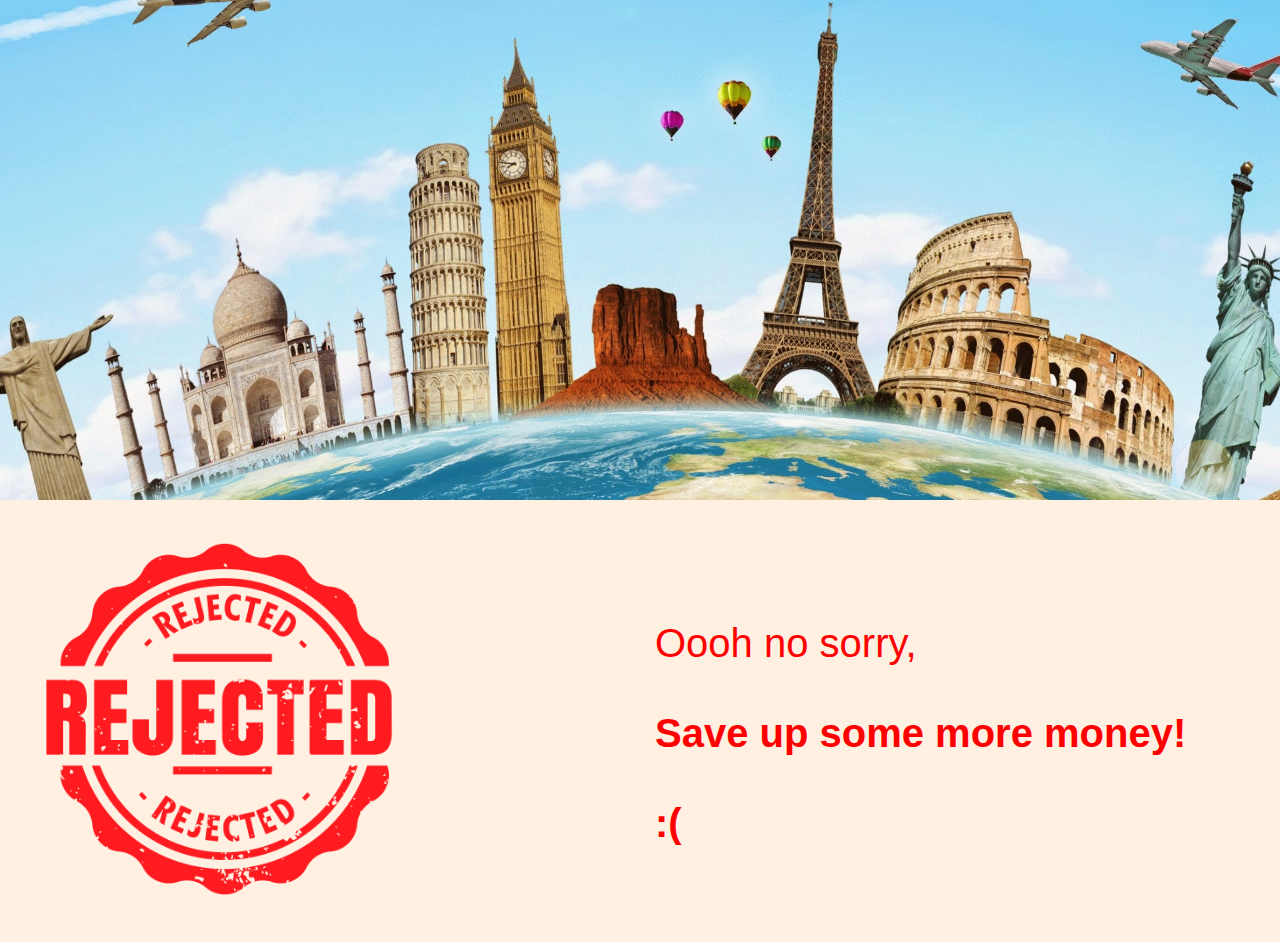
<file: 1st task/index.html>
<!DOCTYPE html>
<html lang="en">
<head>
    <meta charset="UTF-8">
    <meta name="viewport" content="width=device-width, initial-scale=1.0">
    <title>Budget Calculator</title>
    <link rel="stylesheet" href="./css/style.css">
</head>
<body>
    <header>
        <img src="./img/travel-022.jpg" alt="">
    </header>
   
    <div class="wrapper">
        
        <div id="approved" class="approved">
            <img src="./img/approved.png" alt="">
        </div>
        <div id="rejected" class="rejected">
            <img src="./img/rejected1.png" alt="">
        </div>
        <div class="js">
            <script src="./js/script.js"></script>
        </div>
    </div>
</body>
</html>
</file>
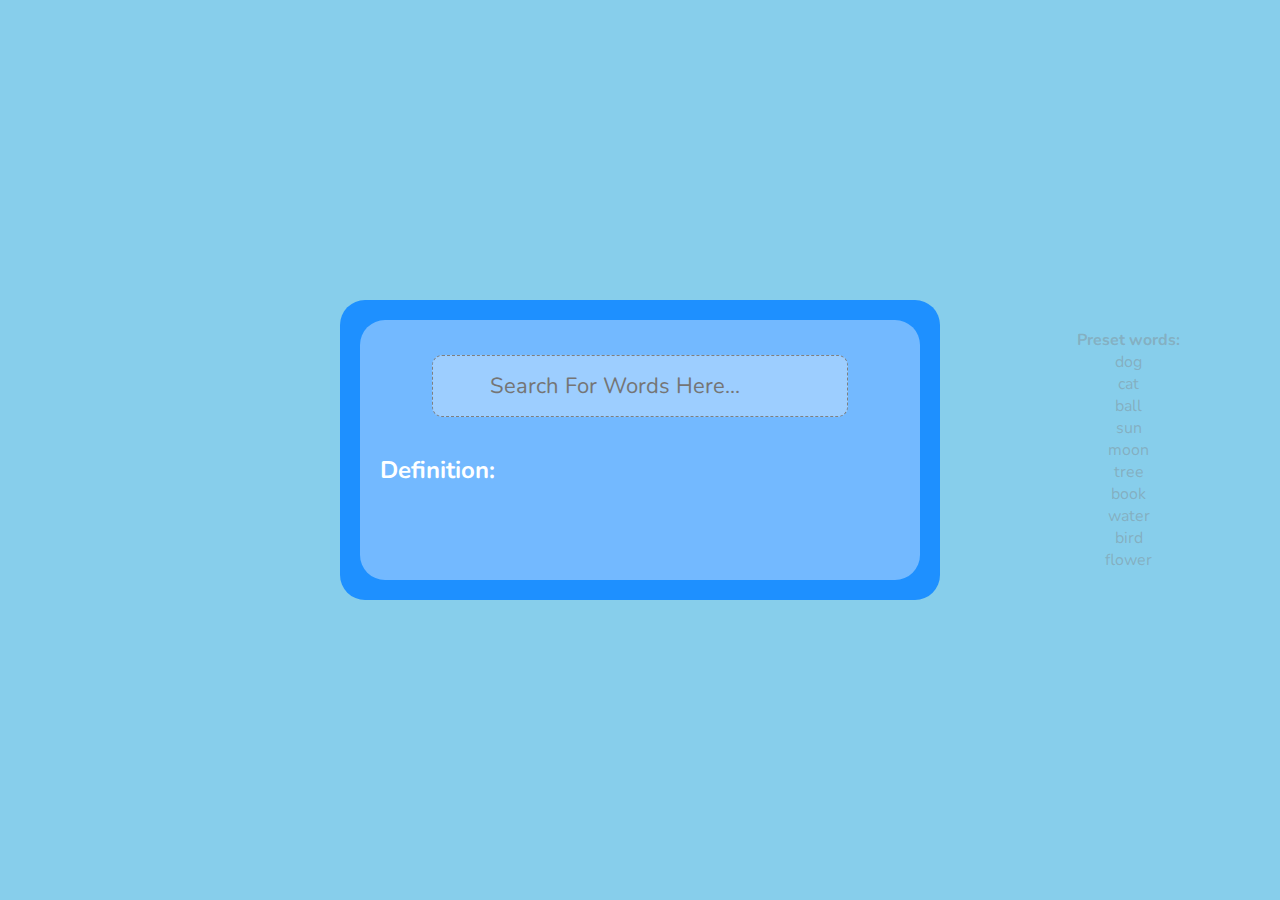
<file: 2nd task/index.html>
<!DOCTYPE html>
<html lang="en">
<head>
    <meta charset="UTF-8">
    <meta name="viewport" content="width=device-width, initial-scale=1.0">
    <title>Translator</title>
    <link rel="preconnect" href="https://fonts.googleapis.com">
    <link rel="preconnect" href="https://fonts.gstatic.com" crossorigin>
    <link href="https://fonts.googleapis.com/css2?family=Nunito:wght@200..1000&display=swap" rel="stylesheet">
    <link rel="stylesheet" href="./css/style.min.css">
</head>
<body>
    <div class="platform">
        <div class="platform__wrapper">
            <div class="platform__card" style="border: none;">
                <div class="card__header">
                    <form id="userForm">
                        <input type="text" id="userInput" placeholder="Search for words here...">
                    </form>
                </div>
                <br>

                <div class="platform__meaning">
                    <h2>Definition:</h2>
                    <div class="meaning-content" id="meaningContent">
                        <span style="display: none;" id="noContent"><strong>No matching content</strong></span>
                        <p id="dog"> <strong>Dog</strong>: A furry friend with four legs, often kept as a pet or for work.</p>
                        <p id="cat"> <strong>Cat</strong>: A small furry friend with retractable claws, often kept as a pet.</p>
                        <p id="ball"> <strong>Ball</strong>: A round object used in games and sports, usually made of rubber or leather and filled with air or similar material.</p>
                        <p id="sun"> <strong>Sun</strong>: The star that gives us light and heat, around which the Earth orbits.</p>
                        <p id="moon"> <strong>Moon</strong>: Earth's natural satellite, visible in the night sky by reflected sunlight.</p>
                        <p id="tree"> <strong>Tree</strong>: A tall plant with a single trunk and branches, often covered in leaves or needles.</p>
                        <p id="book"> <strong>Book</strong>: A written or printed work consisting of pages bound together, often with a cover.</p>
                        <p id="water"> <strong>Water</strong>: A clear, tasteless, and odorless liquid found in oceans, rivers, lakes, and rain, essential for life.</p>
                        <p id="bird"> <strong>Bird</strong>: A warm-blooded animal with feathers, wings, and a beak, often capable of flight.</p>
                        <p id="flower"> <strong>Flower</strong>: The colorful part of a plant that produces seeds, often surrounded by petals and sepals.</p>

                    </div>
                </div>
            </div>
        </div>
    </div>
    <ul>
        <p><strong>Preset words:</strong></p>
        <li>dog</li>
        <li>cat</li>
        <li>ball</li>
        <li>sun</li>
        <li>moon</li>
        <li>tree</li>
        <li>book</li>
        <li>water</li>
        <li>bird</li>
        <li>flower</li>
    </ul>
    <script src="./js/script.js"></script>
</body>
</html>
</file>
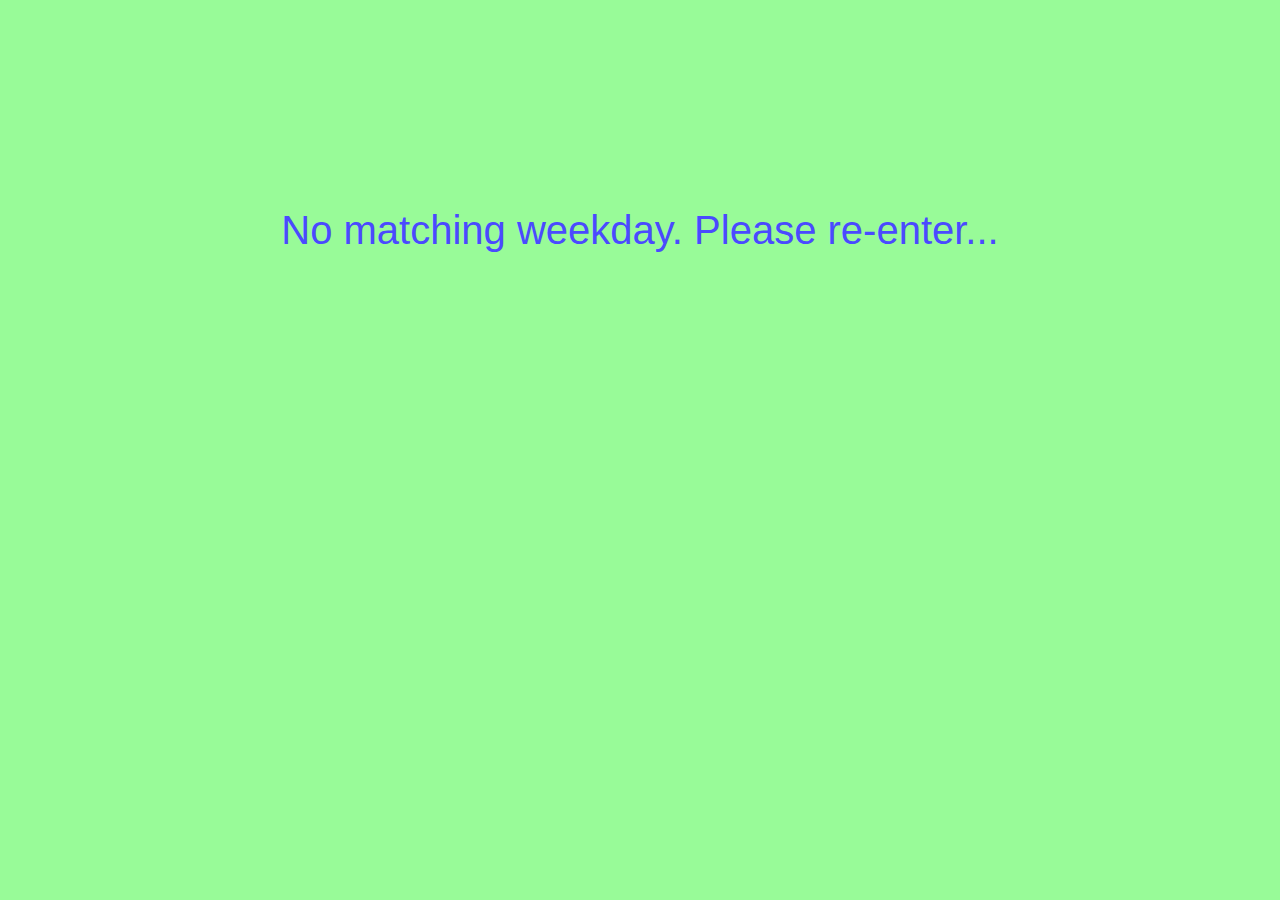
<file: 3rd task/index.html>
<!DOCTYPE html>
<html lang="en">
<head>
    <meta charset="UTF-8">
    <meta name="viewport" content="width=device-width, initial-scale=1.0">
    <title>Weekday Checker</title>

</head>
<body>
    <style>
        body {
            font-size: 40px;
            font-family: Arial, Helvetica, sans-serif;
            text-align: center;
            background-color: palegreen;
            padding: 200px;
            color: rgb(74, 74, 255);
        }
    </style>
    <script src="js/script.js"></script>
</body>
</html>
</file>
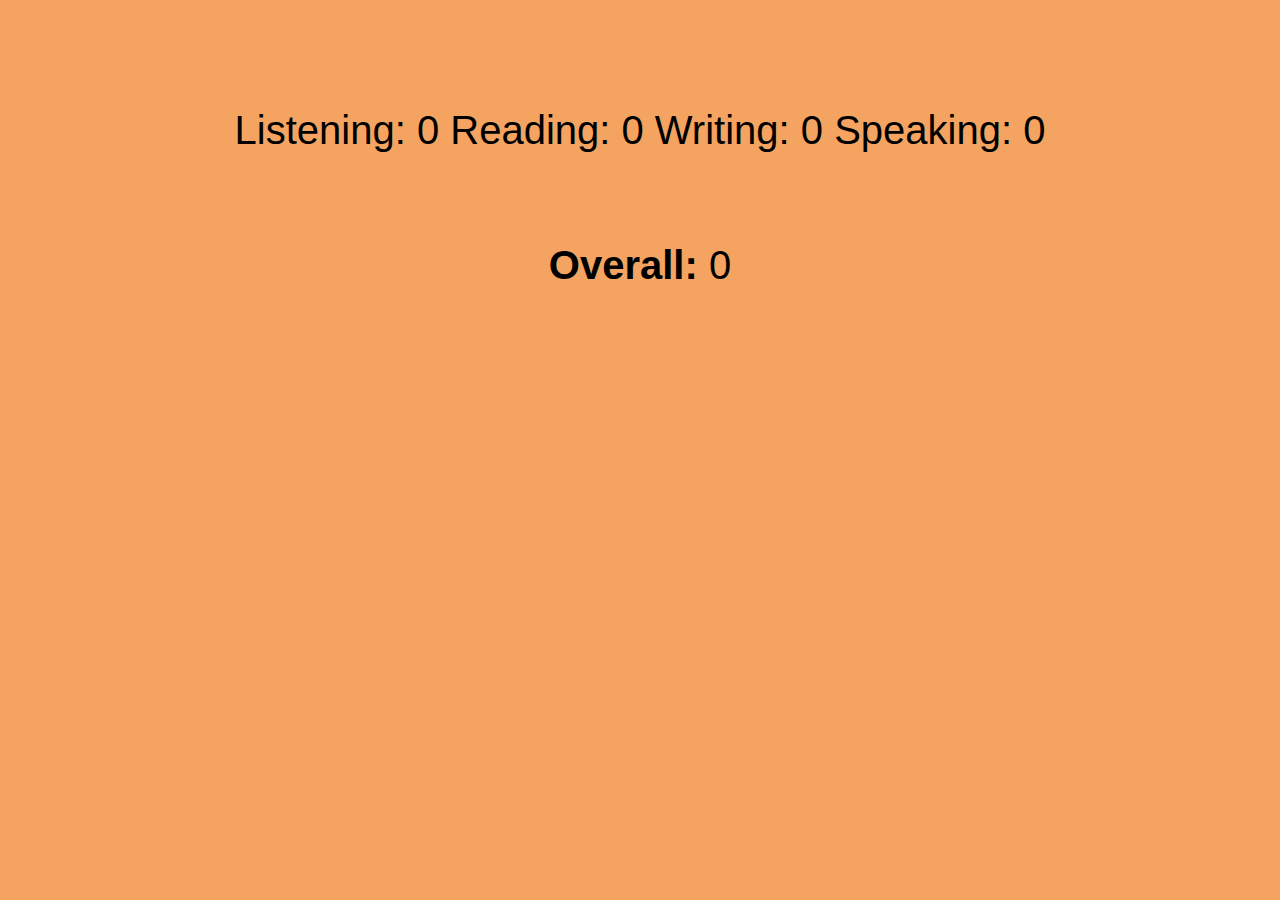
<file: 4th task/index.html>
<!DOCTYPE html>
<html lang="en">
<head>
    <meta charset="UTF-8">
    <meta name="viewport" content="width=device-width, initial-scale=1.0">
    <title>IELTS score calculator</title>
</head>
<body>
    <style>
        body {
            background-color: sandybrown;
            font-family: Arial, Helvetica, sans-serif;
            font-size: 40px;
            text-align: center;
            padding: 100px;
            color: #000;
        }
    </style>
    <script src="js/script.js"></script>
</body>
</html>
</file>
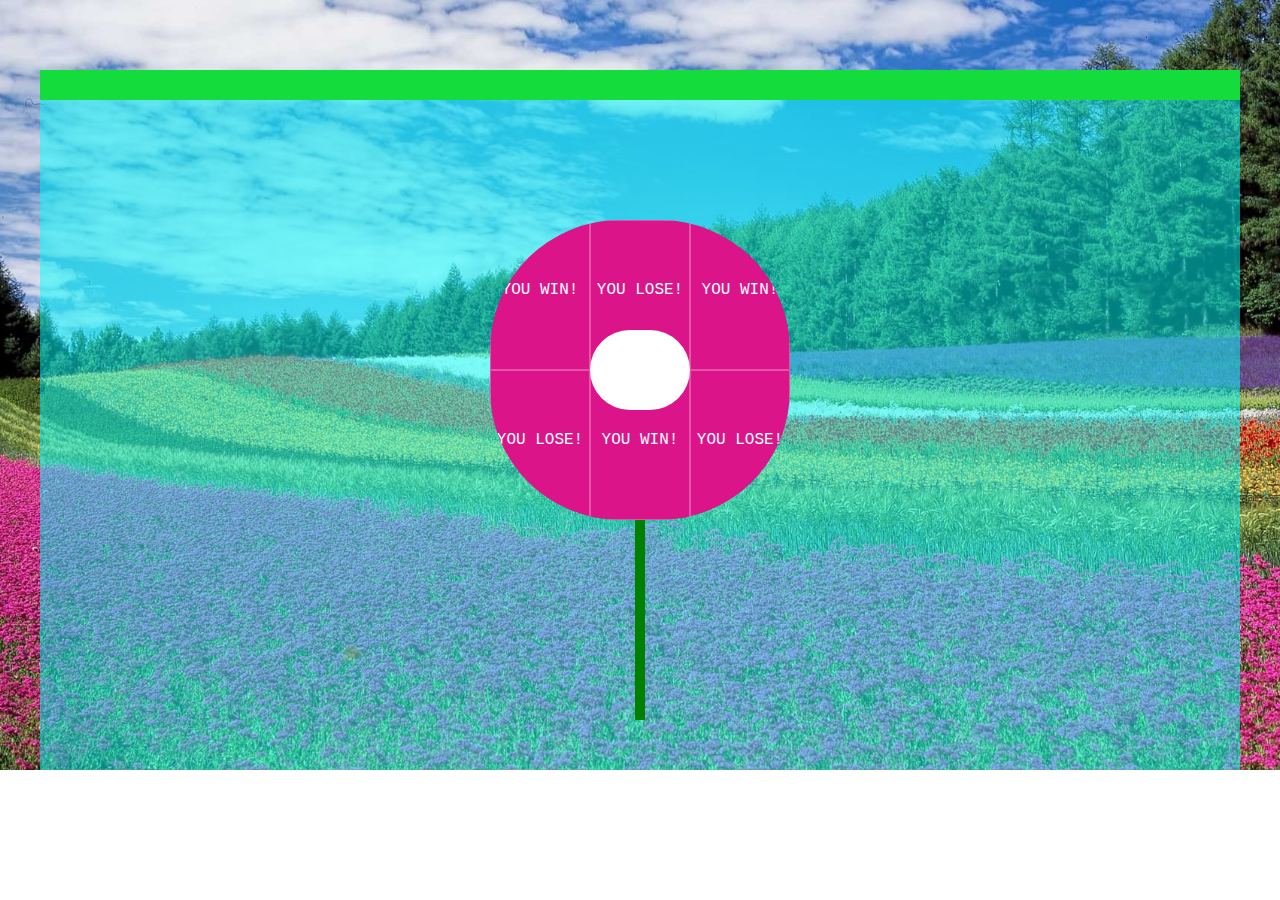
<file: 5th task/index.html>
<!DOCTYPE html>
<html lang="en">
<head>
    <meta charset="UTF-8">
    <meta name="viewport" content="width=device-width, initial-scale=1.0">
    <title>Win or lose</title>
    <link rel="stylesheet" href="./css/main.min.css">
</head>
<body>
    <section class="hero">
        <div class="hero__header">
            <h1 id="win" style="display: none;">YOU WIN!</h1>
            <h1 id="lose" style="display: none;">YOU LOSE!</h1>
        </div>
        <div class="hero__wrapper">
            <div class="plant__head">
                <div class="petal">YOU WIN!</div>
                <div class="petal">YOU LOSE!</div>
                <div class="petal">YOU WIN!</div>
                <div class="petal">YOU LOSE!</div>
                <div class="petal">YOU WIN!</div>
                <div class="petal">YOU LOSE!</div>
                <div class="petal__eye"></div>
            </div>
            <div class="plant__stem"></div>
        </div>
    </section>
    <script src="./js/script.js"></script>
</body>

</html>
</file>
<file: 1st task/css/style.css>
*{
    margin: 0;
    padding: 0;
    box-sizing: border-box;
    font-family: Arial, Helvetica, sans-serif;

}
body{
    background-color: rgba(255, 216, 182, 0.396);
}

.js{
    font-size: 40px;
    color: rgb(1, 182, 1);
    font-weight: 500;
    max-width: 700px;
    height: 200px;
    width: 100%;
      
}

header{
    height: 500px;
}

header > img{
    width: 100%;
    height: 100%;
    object-fit: cover;
}

.wrapper{
    max-width: 1440px;
    margin: 0 auto;
    width: 100%;
    display: flex;
    align-items: center;
    justify-content: center;
    gap: 30px;
}

.approved{
    display: none;
}

.approved >img{
    object-fit: cover;
    width: 70%;
}

.rejected{
    width: 100%;
    display: none;
}

.rejected > img{
    object-fit: cover;
    width: 70%;
}
</file>
<file: 2nd task/css/style.min.css>
*{margin:0;padding:0;-webkit-box-sizing:border-box;box-sizing:border-box;font-family:"Nunito",sans-serif}body{background-color:skyblue;display:-webkit-box;display:-ms-flexbox;display:flex;-webkit-box-align:center;-ms-flex-align:center;align-items:center;-webkit-box-pack:center;-ms-flex-pack:center;justify-content:center;height:100vh;position:relative}body ul{position:absolute;right:100px;text-align:center;color:rgba(128,128,128,.4)}body ul li{list-style-type:none}.platform{max-width:600px;width:100%;height:300px;border-radius:25px;background-color:#1e90ff;padding:20px}.platform__wrapper{max-width:100%;height:100%;background-color:#73b9ff;border-radius:25px;display:-webkit-box;display:-ms-flexbox;display:flex;-webkit-box-align:center;-ms-flex-align:center;align-items:center;-webkit-box-pack:justify;-ms-flex-pack:justify;justify-content:space-between;color:#fff;padding:20px 0}.platform form{max-width:80%;width:100%;background-color:rgba(255,255,255,.3);border:1px dashed gray;border-radius:10px;padding:10px}.platform form input{background:none;border:none;outline:none;height:40px;width:300px;font-size:22px;color:#fff;text-transform:capitalize}.platform__meaning{color:#fff}.platform .meaning-content{background-color:rgba(0,255,174,.216);max-width:100%;width:100%}.platform .meaning-content p{display:none}.platform__card{max-width:100%;width:100%;height:100%;border-left:3px solid #fff;padding:0 20px}.platform .card__header{text-align:center;padding:15px 0;display:-webkit-box;display:-ms-flexbox;display:flex;-webkit-box-align:center;-ms-flex-align:center;align-items:center;-webkit-box-pack:center;-ms-flex-pack:center;justify-content:center;gap:10px}.platform .card__header button{background-color:#1e90ff;color:#fff;padding:15px 8px;border-radius:10px}.platform .img__wrapper{max-width:100%;width:100%;height:40px;text-align:center}.platform .img__wrapper p{color:gray;margin-top:100px}
</file>
<file: 5th task/css/main.min.css>
*{margin:0;padding:0;-webkit-box-sizing:border-box;box-sizing:border-box;font-family:"Courier New",Courier,monospace}body{background-image:url(../img/nature-garden.jpg);background-position:center;background-repeat:no-repeat;background-size:cover}.hero{max-width:1200px;height:700px;background-color:rgba(0,255,255,.5);margin:0 auto;margin-top:70px}.hero__header{max-width:100%;width:100%;background-color:#14dc3c;color:#fff;text-align:center;padding:15px}.hero__wrapper{max-width:100%;width:100%;display:-webkit-box;display:-ms-flexbox;display:flex;-webkit-box-align:center;-ms-flex-align:center;align-items:center;-webkit-box-pack:center;-ms-flex-pack:center;justify-content:center;-webkit-box-orient:vertical;-webkit-box-direction:normal;-ms-flex-direction:column;flex-direction:column}.hero .plant__stem{width:10px;height:200px;background-color:green}.hero .plant__head{margin-top:120px;width:300px;height:300px;border-radius:130px;display:-webkit-box;display:-ms-flexbox;display:flex;-webkit-box-align:center;-ms-flex-align:center;align-items:center;-webkit-box-pack:center;-ms-flex-pack:center;justify-content:center;-ms-flex-wrap:wrap;flex-wrap:wrap;overflow:hidden;position:relative}.hero .plant__head .petal{width:100px;height:150px;border:1px solid rgba(255,255,255,.265);background-color:#dc1489;-webkit-transition:.3s;transition:.3s;display:-webkit-box;display:-ms-flexbox;display:flex;padding:60px 0px;-webkit-box-pack:center;-ms-flex-pack:center;justify-content:center;color:#fff}.hero .plant__head .petal__eye{position:absolute;width:100px;height:80px;border-radius:50px;background-color:#fff}
</file>
